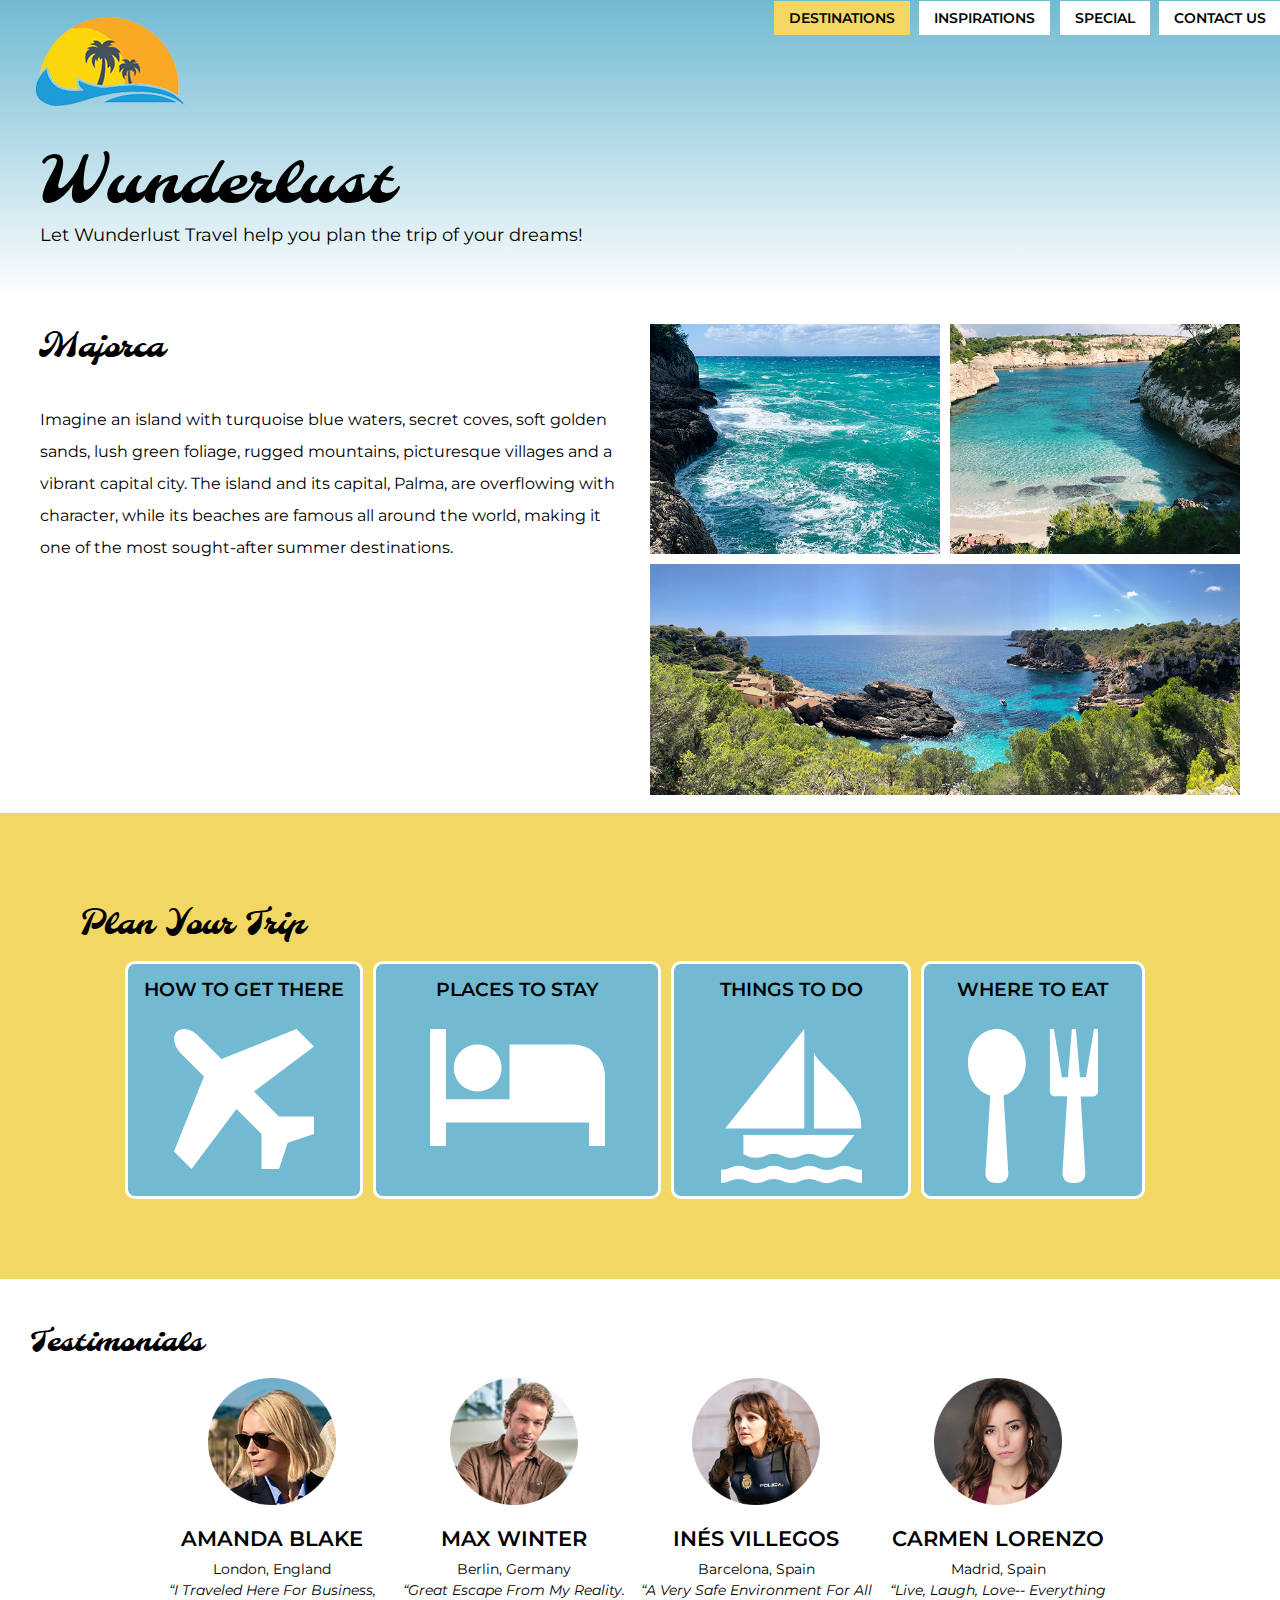
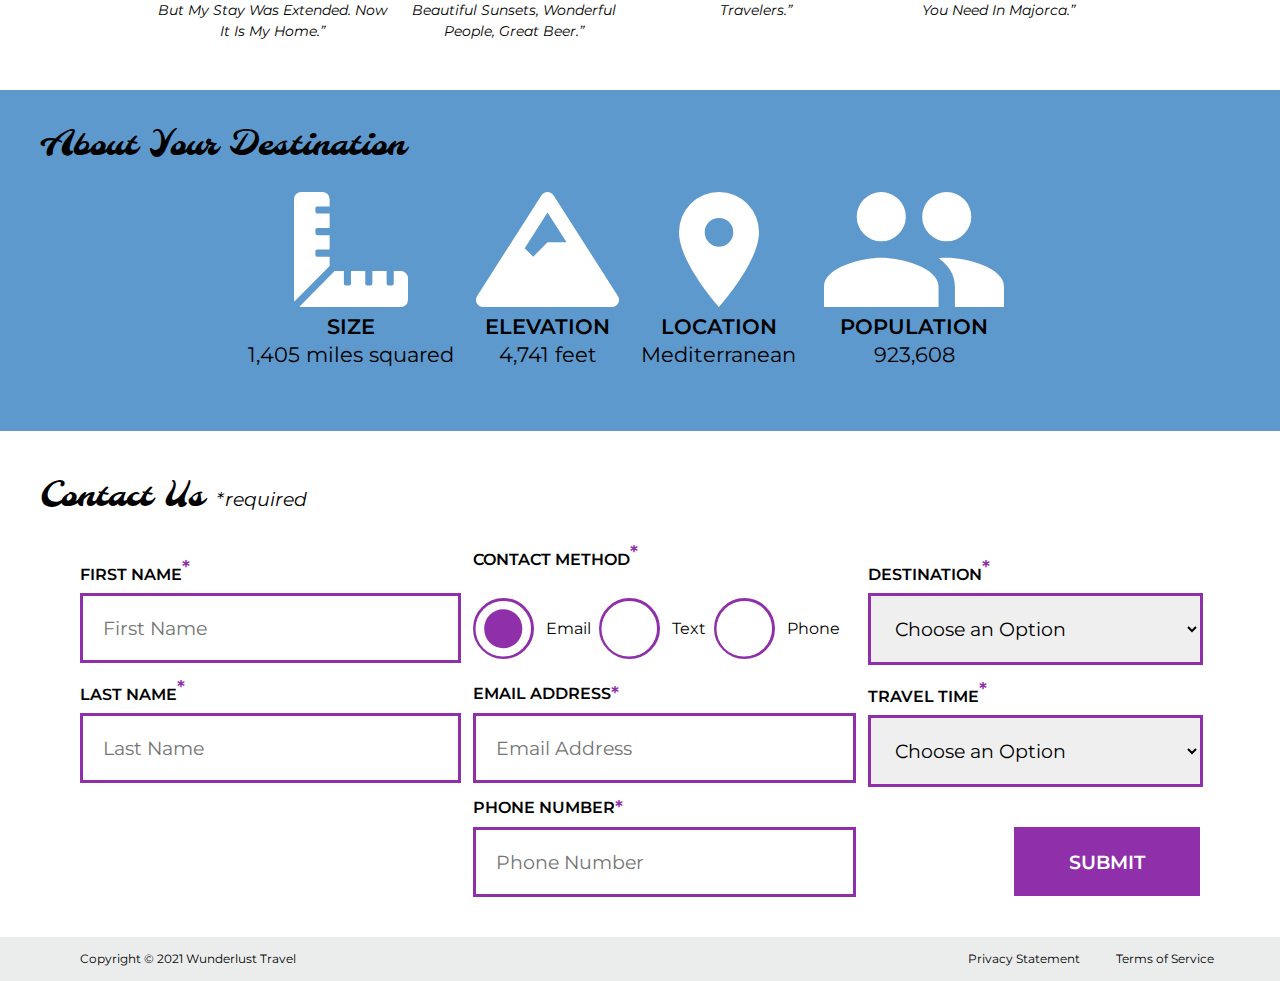
<file: index.html>
<!DOCTYPE html>
<html lang="en">
    <head>
        <meta charset="utf-8">
        <meta name="viewport" content="width=device-width, initial-scale=1">
        <meta name="author" content="Allie Gillebo, Jessica Barnett, Christina Carrasquilla">
        <meta name="description" content="Let Wunderlust Travel take you to beautiful Majorca this year! Majorca is a beautiful island and offers beauty and fun to its visitors">
        <meta name="keywords" content="travel, majorca, beach, island, vacation, destination, getaway, restaurants in majorca, entertainment in majorca, testimonials from visitors">
        <title>Wunderlust Travel</title>
        <meta name="robots" content="index,follow">

        <!-- ~~~~~~~~~~ TWITTER CARD TAGS ~~~~~~~~~~ -->
        <meta name="twitter:card" content="summary_large_image">
        <meta name="twitter:site" content="@wunderlusttravel">
        <meta name="twitter:creator" content="@wunderlusttravel">
        <meta name="twitter:title" content="Wunderlust Travel: Majorca">
        <meta name="twitter:description" content="Let Wunderlust Travel take you to beautiful Majorca this year! Majorca is a beautiful island and offers beauty and fun to its visitors">
        <meta name="twitter:image" content="https://wunderlusttravel.com/images/majorca-cove.png">

        <!-- ~~~~~~~~~~ OPEN GRAPH META TAGS ~~~~~~~~~~ -->
        <meta property="og:title" content="See Majorca with Wunderlust Travel">
        <meta property="og:type" content="website">
        <meta property="og:image" content="https://wunderlusttravel.com/images/majorca-cove.png">
        <meta property="og:url" content="https://wunderlusttravel.com/majorca">
        <meta property="og:description" content="Let Wunderlust Travel take you to beautiful Majorca this year! Majorca is a beautiful island and offers beauty and fun to its visitors">
        <!-- ~~~~~~~~~~FAVICON ~~~~~~~~~~ -->
        <link rel="shortcut icon" href="images/favicon.png">

        <!-- ~~~~~~~~~~ GOOGLE FONTS ~~~~~~~~~~ -->
        <link rel="preconnect" href="https://fonts.googleapis.com">
        <link rel="preconnect" href="https://fonts.gstatic.com" crossorigin>
        <link href="https://fonts.googleapis.com/css2?family=Molle:ital@1&family=Montserrat:wght@400;600&display=swap" rel="stylesheet">
        <link href="styles.css" rel="stylesheet">
    </head>
    <body>
        <a id="skip" href="#main-content">Skip to Main Content</a>
        <!-- styling skip links: https://webaim.org/techniques/css/invisiblecontent/ -->
        <header>
            <a href="index.html" id="logo"><img src="images/logo.png" alt="The Wunderlust logo shows blue waves and the outline of two palm trees against an orange sun"></a>
            <h1>Wunderlust</h1>
			<p>Let Wunderlust Travel help you plan the trip of your dreams!</p>			
            <nav>
                <div id="menu-toggle">
                    <!-- responsive menu code from (with changes made to match mockups): https://css-tricks.com/three-css-alternatives-to-javascript-navigation/ -->
                    <h2 class="sr-only">Main Navigation</h2>
                    <!-- hidden but accessible headings from: https://webaim.org/techniques/css/invisiblecontent/ -->
                    <input name="toggle" id="toggle" type="checkbox">
                    <label for="toggle">Menu</label>
                    <ul>
                        <li class="active"><a href="#">Destinations</a></li>
                        <li><a href="#">Inspirations</a></li>
                        <li><a href="#">Special</a></li>
                        <li><a href="#">Contact Us</a></li>
                    </ul>
                </div>
            </nav>
        </header>
        <main id="main-content">
            <article>
                <div id="intro">  
                    <h2>Majorca</h2>
                    <p>Imagine an island with turquoise blue waters, secret coves, soft golden sands, lush green foliage, rugged mountains, picturesque villages and a vibrant capital city. The island and its capital, Palma, are overflowing with character, while its beaches are famous all around the world, making it one of the most sought-after summer destinations.</p>
                    <div id="img-grid">
                        <img src="images/majorca-waves.png" alt="Turquoise blue waters with white wave caps crashing against a rock cliff">
                        <img src="images/majorca-beach.png" alt="A calm cove with turquoise waters calmly lapping at a light sand beach">
                        <picture>
                            <source srcset="images/majorca-cove-small.png"
                                media="(max-width: 500px)">
                            <img src="images/majorca-cove.png" alt="Deep blue water leading to the horizon with the island and trees in the foreground">
                        </picture>
                    </div>
                </div>  
                <section id="plan">
                    <h3>Plan Your Trip</h3>
                    <div>
                        <section>
                            <h4>How to Get There</h4>
                            <a href="#" title="Search for flights">
                                <img src="images/get.svg" alt="airplane icon">
                            </a>
                        </section>      
                        <section>
                            <h4>Places to Stay</h4>
                            <a href="#" title="Search for hotels">
                                <img src="images/stay.svg" alt="bed icon">
                            </a>
                        </section>
                        <section>
                            <h4>Things to Do</h4>
                            <a href="#" title="Search for Activities">
                                <img src="images/do.svg" alt="sailboat icon">
                            </a>                     
                        </section>    
                        <section>
                            <h4>Where to Eat</h4>
                            <a href="#" title="Search for Restaurants">
                                <img src="images/eat.svg" alt="fork and spoon icon">                         
                            </a>
                        </section>
                    </div>   
                </section>
                <section id="testimonials">
                    <h3>Testimonials</h3>
                    <div>
                        <section>
                            <img src="images/miranda-blake.png" alt="Miranda Blake has a blonde bob and is wearing dark sunglasses">
                            <h4>Amanda Blake</h4>
                            <p>London, England</p>
                            <q>I traveled here for business, but my stay was extended. Now it is my home.</q>
                        </section>
                        <section>
                            <img src="images/max-winter.png" alt="Max Winter has dark blonde hair and a trimmed beard and mustache">
                            <h4>Max Winter</h4>
                            <p>Berlin, Germany</p>
                            <q>Great escape from my reality. Beautiful sunsets, wonderful people, great beer.</q>
                        </section>
                        <section>
                            <img src="images/ines-villegoes.png" alt="Ines Villegos has shoulder-length, wavy, brown hair and is wearing a brown sweater"> 
                            <h4>Inés Villegos</h4> 
                            <p>Barcelona, Spain</p>
                            <q>A very safe environment for all travelers.</q>
                        </section>
                        <section>
                            <img src="images/carmen-lorenzo.png" alt="Carmen Lorenzo has long, dark brown hair and is wearing gold hoop earrings">
                            <h4>Carmen Lorenzo</h4> 
                            <p>Madrid, Spain</p>
                            <q>Live, laugh, love-- everything you need in Majorca.</q>
                        </section>
                    </div>
                </section>
                <section id="about">
                    <h3>About Your Destination</h3>
                    <div>
                        <section>
                            <img src="images/size.svg" alt="ruler icon">
                            <h4>Size</h4> 
                            <p>1,405 miles squared</p>
                        </section>
                        <section>
                            <img src="images/elevation.svg" alt="mountain icon">
                            <h4>Elevation</h4> 
                            <p>4,741 feet</p>
                        </section>
                        <section>
                            <img src="images/location.svg" alt="location pin icon">
                            <h4>Location</h4> 
                            <p>Mediterranean</p>
                        </section>
                        <section>
                            <img src="images/population.svg" alt="people icon">
                            <h4>Population</h4>
                            <p>923,608</p>
                        </section>
                    </div>  
                </section>
                <section id="contact">
                    <h3>Contact Us <span class="form-required">*required</span></h3>
                    <form method="post" action="https://wp.zybooks.com/form-viewer.php">
                        <div id="names">
                            <label for="fName">First Name<span class="required">*</span></label>
                            <input type="text" name="fName" id="fName" autocomplete="given-name" placeholder="First Name" required>
                            <!-- custom input styles from https://moderncss.dev/custom-css-styles-for-form-inputs-and-textareas/ -->
                            <label for="lName">Last Name<span class="required">*</span></label>
                            <input type="text" name="lName" id="lName" autocomplete="family-name" placeholder="Last Name" required>
                        </div>
                        <div id="nums">
                            <fieldset>
                                <legend>Contact Method<span class="required">*</span></legend>
                                <!-- custom radio button styles from https://moderncss.dev/pure-css-custom-styled-radio-buttons/ -->
                                <label for="prefEmail">
                                    <span class="radio-input">
                                        <input type="radio" name="contactPref" id="prefEmail" required checked>
                                        <span class="radio-control"></span>
                                    </span>
                                    <span class="radio-label">Email</span>
                                </label>
                                <label for="prefText">
                                    <span class="radio-input">
                                        <input type="radio" name="contactPref" id="prefText">
                                        <span class="radio-control"></span>
                                    </span>
                                    <span class="radio-label">Text</span>
                                </label>
                                <label for="prefPhone">
                                    <span class="radio-input">
                                        <input type="radio" name="contactPref" id="prefPhone">
                                        <span class="radio-control"></span>
                                    </span>
                                    <span class="radio-label">Phone</span>
                                </label>
                            </fieldset>
                            <label for="email">Email Address<span class="required">*</span></label>
                            <input type="email" name="email" id="email" autocomplete="email" placeholder="Email Address" required>
                            <label for="phone">Phone Number<span class="required">*</span></label>
                            <input type="tel" name="phone" id="phone" autocomplete="tel" placeholder="Phone Number" required>
                        </div>
                        <div id="selects">
                            <!-- custom select styles from: https://moderncss.dev/custom-select-styles-with-pure-css/ -->
                            <label for="destination">Destination<span class="required">*</span></label>
                            <div class="custom-select">
                                <select name="destination" id="destination" required>
                                    <option value="" disabled selected>Choose an Option</option>
                                    <option value="barcelona">Barcelona</option>
                                    <option value="granada">Granada</option>
                                    <option value="ibiza">Ibiza</option>
                                    <option value="madrid">Madrid</option>
                                    <option value="majora">Majora</option>
                                    <option value="seville">Seville</option>
                                    <option value="tenerife">Tenerife</option>
                                    <option value="valencia">Valencia</option>
                                </select>
                                <span class="focus"></span>
                            </div>  
                            <label for="travelTime">Travel Time<span class="required">*</span></label>
                            <div class="custom-select">
                                <select name="travelTime" id="travelTime" required>
                                    <option value="" disabled selected>Choose an Option</option>
                                    <option value="fall">Fall</option>
                                    <option value="winter">Winter</option>
                                    <option value="spring">Spring</option>
                                    <option value="summer">Summer</option>
                                    <option value="flexible">Flexible</option>
                                </select>
                                <span class="focus"></span>
                            </div> 
                            <input type="submit" name="mySubmit" id="mySubmit" value="Submit">
                        </div>
                    </form>
                </section>
            </article>
        </main>
        <footer>
            <p>Copyright &copy; 2021 Wunderlust Travel</p>
            <a href="#">Privacy Statement</a>
            <a href="#">Terms of Service</a>
        </footer>
    </body>
</html>
</file>
<file: styles.css>
/* Author: Allie Gillebo */

/* Reset code */
/* http://meyerweb.com/eric/tools/css/reset/ 
   v2.0 | 20110126
   License: none (public domain)
*/

html, body, div, span, applet, object, iframe,
h1, h2, h3, h4, h5, h6, p, blockquote, pre,
a, abbr, acronym, address, big, cite, code,
del, dfn, em, img, ins, kbd, q, s, samp,
small, strike, strong, sub, sup, tt, var,
b, u, i, center,
dl, dt, dd, ol, ul, li,
fieldset, form, label, legend,
table, caption, tbody, tfoot, thead, tr, th, td,
article, aside, canvas, details, embed, 
figure, figcaption, footer, header, hgroup, 
menu, nav, output, ruby, section, summary,
time, mark, audio, video {
	margin: 0;
	padding: 0;
	border: 0;
	font-size: 100%;
	font: inherit;
	vertical-align: baseline;
}
/* HTML5 display-role reset for older browsers */
article, aside, details, figcaption, figure, 
footer, header, hgroup, menu, nav, section {
	display: block;
}
body {
	line-height: 1;
}
ol, ul {
	list-style: none;
}
blockquote, q {
	quotes: none;
}
blockquote:before, blockquote:after,
q:before, q:after {
	content: '';
	content: none;
}
table {
	border-collapse: collapse;
	border-spacing: 0;
}
/* end of reset code */

/* root colors */
:root {
    --main-blue: #71bad2;
    --main-white: #ffffff;
    --main-black: #000000;
    --main-yellow: #f1d764;
    --secondary-blue: #5e99cd;
    --main-purple: #8f30aa;
    --footer-gray: #ebecec;
}

#skip {
    position: absolute;
    top: -100px;
    left: 0;
    width: 1px;
    height: 1px;
    overflow: hidden;
}

/* Base styles (applies to all unless overridden) */
body {
    font-family: "montserrat", sans-serif;
    color: var(--main-black);
    padding: 0 40px;
    background: linear-gradient(to bottom, var(--main-blue), var(--main-white));
    background-size: 100% 300px;
    background-repeat: no-repeat;
  }
  
/* Mobile Styles */
@media (max-width: 767px) {
  .sr-only {
      position: absolute;
      width: 1px;
      height: 1px;
      margin: -1px;
      overflow: hidden;
  }

  header h1 {
      font-size: 4rem;
      font-family: "molle";
      margin: 30px 0 0;
    }

  header p {
      font-size: 1.1em;
      font-family: "montserrat";
      line-height: 2;
    }

  #logo {
    margin-left: -55px;
  }

  #logo > img {
    max-width: 40%;
    padding: 10px;
  }

  nav {
    position: fixed;
    width: 100%;
    background-color: var(--main-yellow);
    text-transform: uppercase;
    text-align: center;
    font-size: .75rem;
    font-weight: bold;
  }
    
  #menu-toggle {
    position: fixed; 
    top: 0;
    right: 0;
    width: 100vw; 
  }
    
  /* default menu state */
  label[for="toggle"] {
    background-color: var(--main-yellow);
    color: var(--main-black);
    padding: 20px 0;
    margin: 20px 0 0 0;
    font-size: 16px;
    display: block; 
    text-align: center; 
    width: 50%; 
    right: 0;
    position: fixed;
    top: 0;
    font-size: .75rem;
  }

  /* expanded menu state on hover */
  #menu-toggle:hover label[for="toggle"] {
    background-color: var(--main-black);
    color: var(--main-white);
    display: block; 
    text-align: center; 
    width: 100vw; 
    position: fixed;
    top: 0px;
  }
    
  /* Hide the checkbox */
  input#toggle {
    display: none;
  }
    
  /* Dropdown menu styling */
  #menu-toggle ul {
    display: none;
    position: absolute;
    right: 0; 
    background-color: var(--main-blue);
    min-width: 150px;
    z-index: 1;
    width: 100%; 
    top: 100%;
    margin: 20px 0 0 0;
  }
    
  #menu-toggle ul li {
    list-style: none;
    padding: 20px;
    border-bottom: 1px solid var(--main-black);
  }
    
  #menu-toggle ul li a {
    color: var(--main-black);
    padding: 12px 16px;
    text-decoration: none;
    display: block;
  }
    
  #menu-toggle ul li a:hover {
    background-color: var(--main-blue);
  }
  
  /* Show the dropdown menu on hover */
  #menu-toggle:hover ul {
    display: block;
    position: absolute;
    right: 0;
    width: 100vw;
    top: 100%;
  }

  #intro h2 {
    font-size: 3rem;
    font-family: "molle";
    margin: 20px 0; 
  }

  #intro p {
    font-size: .9em;
    font-family: "montserrat";
    line-height: 2;
  }

  #img-grid {
    display: grid;
    grid-template-columns: repeat(1, 1fr);
    gap: 10px;
    margin-top: 20px;
    margin-left: -40px;
    margin-right: -40px;
  }

  #img-grid img {
    width: 100%;
    height: auto;
    display: block;
  }

  /* resizes image container of cove photo for mobile devices */
  #img-grid picture {
    width: 100%;
    height: 385px;
    overflow: hidden;
    position: relative;
  }

  #img-grid picture img{
    display: block;
    height: 100%;
    object-fit: cover;
    object-position: center;
  }

  /* Plan Your Trip - Card Styles */
  #plan {
    background-color: var(--main-yellow);
    margin-left: -40px;
    margin-right: -40px;
    margin-top: 30px;
    padding: 40px;

  }

  #plan h3 {
      font-size: 2.5rem;
      font-family: "molle";
      }
    
  #plan > div > section {
    background-color: var(--main-blue);
    border-radius: 10px;
    border: 3px solid var(--main-white);
    padding: 30px;
    margin: 20px 0;
    text-align: center;
    color: var(--main-black);
    text-transform: uppercase;
    font-size: 1.8rem;
    font-weight: 600;
  }
    
  #plan > div > section h4 {
    margin-bottom: 30px;
  }
  
  #plan > div > section a img {
    width: 70%;
    height: auto;
    padding: 15px;
  }
  
  #plan > div > section a {
    display: block;
    color: var(--main-white);
    text-decoration: none;
  }

  /* Testimonials - Card Styles */
  #testimonials {
    margin-top: 30px;
    padding: 40px;
  }

  #testimonials h3 {
      font-size: 2.5rem;
      font-family: "molle";
      }

  #testimonials > div > section {
      text-transform: uppercase;
      font-size: 1.8rem;
      font-weight: 600;
      display: flex;
      flex-direction: column;
      align-items: center;
      text-align: center;
    }
        
    #testimonials > div > section h3 {
      margin-bottom: 30px;
    }

    #testimonials > div > section h4 {
      margin-bottom: 10px;
    }
    
    #testimonials > div > section img {
      width: 70%;
      height: auto;
      padding: 20px;
    }
    
    #testimonials > div > section p {
      font-weight: 400;
      font-size: 1.1rem;
      text-transform: capitalize;
      line-height: 1.25;
    }

    #testimonials > div > section q {
      font-style: italic;
      font-weight: 400;
      font-size: 1.1rem;
      text-transform: capitalize;
      line-height: 1.25;
    }

    #testimonials q::before {
      content: "“";
    }
      #testimonials q::after {
      content: "”";
    }

  /* About Your Destination */
  #about {
    background-color: var(--secondary-blue);
    margin-left: -40px;
    margin-right: -40px;
    margin-top: 30px;
    padding: 30px;
  }

  #about h3{
      font-size: 2.5rem;
      font-family: "molle";
      margin: 0 0 30px;
      }

  #about h4{
      font-size: 1.3rem;
      font-family: "montserrat";
      font-weight: 600;
      padding: 7px;
      text-transform: uppercase;
      }

  #about p{
      font-size: 1.3rem;
      font-family: "montserrat";
      font-weight: 400;
    }

  #about img {
      max-height: 55%;
    }

  #about > div {
    display: grid;
    grid-template-columns: repeat(2, 1fr);
    gap: 30px;
    grid-template-rows: auto;
    grid-row-gap: 30px;
    }

  #about > div > section {
    text-align: center;
  }
      
  #contact h3{
      font-size: 2.5rem;
      font-family: "molle";
      margin: 30px 30px 30px;
      }

  /* Override for .form-required span */
  .form-required {
    font-size: 1.2rem;
    font-family: "montserrat";
    font-weight: 400;
    font-style: italic;
  }

  #contact form {
    display: flex;
    flex-direction: column;
  }

  label {
    display: block;
    margin-top: 15px;
    margin-bottom: 5px;
    font-weight: 600;
    text-transform: uppercase;
    color:var(--main-black);
  }

  legend {
    display: block;
    margin-bottom: 5px;
    font-weight: 600;
    text-transform: uppercase;
    color:var(--main-black);
  }

  input[type="text"],
  input[type="email"],
  input[type="tel"],
  select {
      width: 90%;
      padding: 20px;
      margin-bottom: 20px;
      border: 3px solid var(--main-purple);
      font-size: 1.2rem;
      font-family: "montserrat";
  }

  /*resize destination and travel time menu width*/
  #selects {
    width: 112%;
  }
    
  /* radio buttons */
  .radio-input {
    position: relative;
    display: inline-block;
    width: 60px;
    height: 60px;
    border-radius: 50%;
    border: 3px solid var(--main-purple);
    vertical-align: middle;
    margin-right: 10px;
  }
        
  .radio-input input[type="radio"] {
    opacity: 0;
    position: absolute;
    left: 0;
    top: 0;
    width: 100%;
    height: 100%;
    margin: 0;
  }
        
  .radio-control {
    position: absolute;
    top: 50%;
    left: 50%;
    width: 100%;
    height: 100%;
    background-color: #fff; /* Background color of the unchecked radio */
    border-radius: 50%;
    transform: translate(-50%, -50%);
  }
        
  .radio-input input[type="radio"]:checked + .radio-control::after {
    content: "";
    position: absolute;
    top: 50%;
    left: 50%;
    width: 70%;
    height: 70%;
    background-color: var(--main-purple); /* Color of the dot when checked */
    border-radius: 50%;
    transform: translate(-50%, -50%);
  }

  .radio-label {
    font-weight: 400;
    text-transform: capitalize; 
  }

  .required {
    color: var(--main-purple);
    vertical-align: super;
    font-size: 1.2em;
  }

  /* styles submit button */
  input[type=submit] {
    background-color: var(--main-purple);
    padding: 1.5rem 0 1.5rem;
    text-transform: uppercase;
    font-size: 1.2rem;
    margin: 10px 10px 10px 0;
    color: var(--main-white);
    width: 90%;
    border: none;
    font-family: "montserrat";
    font-weight: 600;
  }

  footer {
    background-color: var(--footer-gray);
    text-align: center;
    line-height: 2;
    display: grid;
    grid-template-columns: repeat(1, 1fr);
    padding: 1rem;
    margin: 15px -40px 0;
  }

  footer p {
    margin: 0 0 1.5rem;
  }

  footer a {
    text-decoration: none;
    color: var(--main-black);
    line-height: 2.5;
  }
}
/* end of Mobile Styles */
  
/* Tablet Styles */
/* Styles specific to tablets (768px - 1024px) */
@media (min-width: 768px) and (max-width: 1023px) {
  .sr-only {
    position: absolute;
    width: 1px;
    height: 1px;
    margin: -1px;
    overflow: hidden;
  }
  
  header h1 {
    font-size: 4rem;
    font-family: "molle";
    margin: 30px 0 0;
  }
  
  header p {
    font-size: 1.1em;
    font-family: "montserrat";
    line-height: 2;
  }

  #logo {
    margin-left: -55px;
  }
  
  #logo > img {
    max-width: 40%;
    padding: 10px;
  }
  
  /* Hide the checkbox */
  input#toggle {
    display: none;
  }

  #menu-toggle {
    display: flex;
    flex-direction: column;
  }

  label[for="toggle"] {
    position: absolute;
    width: 1px;
    height: 1px;
    padding: 0;
    margin: -1px;
    overflow: hidden;
  }

  #menu-toggle ul {
    display: flex;
    flex: 1;
    padding: 0;
    margin: 1rem 0 2rem 0;
    list-style-type: none;
  }

  /* styles menu button */
  #menu-toggle li {
    flex: 1;
    margin: 1%;
    background-color: var(--main-white);
    color: var(--main-black);
    text-align: center;
  }
  
  /* makes active button yellow */
  #menu-toggle ul .active{
    background-color: var(--main-yellow);
  }
  
  /* styles menu button text */
  #menu-toggle ul li a {
    display: block;
    padding: 20px 10px;
    text-decoration: none;
    font-weight: 600;
    color: var(--main-black);
    font-family: "montserrat";
    text-transform: uppercase;
    font-size: .9rem;
  }
  
  #intro h2 {
      font-size: 3rem;
      font-family: "molle";
      margin: 20px 0; 
    }
  
  #intro p {
      font-size: .9em;
      font-family: "montserrat";
      line-height: 2;
    }
  
  #img-grid {
    display: grid;
    grid-template-columns: 1fr 1fr;
    grid-template-rows: auto auto;
    gap: 10px;
  }

  #img-grid img {
    width: 100%;
    height: auto;
  }

  #img-grid picture {
    grid-column: 1 / -1;
  }

  /* Plan Your Trip - Card Styles */
  #plan {
    background-color: var(--main-yellow);
    margin-left: -40px;
    margin-right: -40px;
    margin-top: 15px;
    padding: 40px;
}

  #plan h3 {
    font-size: 2.5rem;
    font-family: "molle";
  }

#plan > div {
  display: grid;
  grid-template-columns: repeat(2, 1fr);
  gap: 10px;
  grid-template-rows: auto;
  grid-row-gap: 10px;
}

#plan > div > section {
  background-color: var(--main-blue);
  border-radius: 10px;
  border: 3px solid var(--main-white);
  padding: 4rem;
  margin: 10px 10px;
  text-align: center;
  color: var(--main-black);
  text-transform: uppercase;
  font-size: 1.8rem;
  font-weight: 600;
}

#plan > div > section h4 {
  margin-bottom: 30px;
}

#plan > div > section a img {
  width: 70%;
  height: auto;
  padding: 15px;
}

#plan > div > section a {
  display: block;
  color: var(--main-white);
  text-decoration: none;
}
  
  /* Testimonials - Card Styles */
  #testimonials {
    margin-top: 30px;
    padding: 40px;
  }

  #testimonials h3 {
    font-size: 2.5rem;
    font-family: "molle";
  }

  #testimonials > div {
    display: grid;
    grid-template-columns: repeat(2, 1fr);
    gap: 15px;
    grid-template-rows: auto;
    grid-row-gap: 15px;
}

  #testimonials > div > section {
      text-transform: uppercase;
      font-size: 1.8rem;
      font-weight: 600;
      align-items: center;
      text-align: center;
    }
    
    #testimonials > div > section h3 {
      margin-bottom: 30px;
    }

    #testimonials > div > section h4 {
      margin-bottom: 10px;
    }
    
    #testimonials > div > section img {
      width: 70%;
      height: auto;
      padding: 20px;
    }
    
    #testimonials > div > section p {
      font-weight: 400;
      font-size: 1.1rem;
      text-transform: capitalize;
      line-height: 1.25;
    }

    #testimonials > div > section q {
      font-style: italic;
      font-weight: 400;
      font-size: 1.1rem;
      text-transform: capitalize;
      line-height: 1.25;
    }

    #testimonials q::before {
      content: "“";
    }

    #testimonials q::after {
    content: "”";
    }

  /* About Your Destination */
  #about h3{
      font-size: 2.5rem;
      font-family: "molle";
      margin: 0 0 30px;
    }

    #about h4{
      font-size: 1.3rem;
      font-family: "montserrat";
      font-weight: 600;
      padding: 7px;
      text-transform: uppercase;
    }

    #about p{
      font-size: 1.3rem;
      font-family: "montserrat";
      font-weight: 400;
    }

    #about img {
      max-height: 55%;
    }

    #about {
    background-color: var(--secondary-blue);
    margin-left: -40px;
    margin-right: -40px;
    margin-top: 30px;
    padding: 30px;
  }

  #about > div {
    display: flex;
    justify-content: space-between;
  }

  #about > div > section {
    text-align: center;
  }

#contact h3{
    font-size: 2.5rem;
    font-family: "molle";
    margin: 30px 30px 30px;
  }
  
  /* Override for .form-required span */
  .form-required {
    font-size: 1.2rem;
    font-family: "montserrat";
    font-weight: 400;
    font-style: italic;
  }
  
  #contact form {
    display: flex;
    flex-direction: column;
  }
  
  label {
    display: block;
    margin-top: 15px;
    margin-bottom: 5px;
    font-weight: 600;
    text-transform: uppercase;
    color:var(--main-black);
  }

  legend {
    display: block;
    margin-bottom: 15px;
    font-weight: 600;
    text-transform: uppercase;
    color:var(--main-black);
  }
  
  input[type="text"],
  input[type="email"],
  input[type="tel"],
  select {
    width: 90%;
    padding: 20px;
    margin-bottom: 20px;
    border: 3px solid var(--main-purple);
    font-size: 1.2rem;
    font-family: "montserrat";
  }
  
  /*resize destination and travel time menu width*/
  #selects {
    width: 106%;
  }
    
  /* radio buttons */
  #nums fieldset {
    display: flex;
    justify-content: space-between;
    width: 96%;
  }

  #nums label {
    display: inline-flex;
    align-items: center;
    margin-right: 1rem; 
  }
  
  .radio-input {
    position: relative;
    display: inline-block;
    width: 60px;
    height: 60px;
    border-radius: 50%;
    border: 3px solid var(--main-purple);
    vertical-align: middle;
    margin-right: 10px; 
  }
  
  .radio-input input[type="radio"] {
    opacity: 0;
    position: absolute;
    left: 0;
    top: 0;
    width: 100%;
    height: 100%;
    margin: 0;
  }
  
  .radio-control {
    position: absolute;
    top: 50%;
    left: 50%;
    width: 100%;
    height: 100%;
    background-color: #fff; /* Background color of the unchecked radio */
    border-radius: 50%;
    transform: translate(-50%, -50%);
  }
  
  .radio-input input[type="radio"]:checked + .radio-control::after {
    content: "";
    position: absolute;
    top: 50%;
    left: 50%;
    width: 70%;
    height: 70%;
    background-color: var(--main-purple); /* Color of the dot when checked */
    border-radius: 50%;
    transform: translate(-50%, -50%);
  }
  
  .radio-label {
    margin-left: 0.5rem;
    font-weight: 400;
    text-transform: capitalize; 
  }

  .required {
    color: var(--main-purple);
    vertical-align: super;
    font-size: 1.2em;
  }

  /* styles submit button */
  input[type=submit] {
    background-color: var(--main-purple);
    padding: 1.5rem 0 1.5rem;
    text-transform: uppercase;
    font-size: 1.2rem;
    color: var(--main-white);
    width: 50%;
    border: none;
    font-family: "montserrat";
    font-weight: 600;
    float: right;
  }

  #mySubmit {
    margin-right: 10%;
  }
  
  footer {
    display: flex;
    flex-wrap: wrap;
    background-color: var(--footer-gray);
    text-align: center;
    padding: 1rem;
    margin: 15px -40px 0;
  }
  
  footer p {
    flex: 1.5 1;
    margin: 0 0 1.5rem;
  }
  
  footer a {
    flex: 1;
    text-decoration: none;
    color: var(--main-black);
  }
}
  
/* Desktop Styles */
/* Styles specific to desktops (> 1024px) */
@media (min-width: 1024px) {
  .sr-only {
    position: absolute;
    width: 1px;
    height: 1px;
    margin: -1px;
    overflow: hidden;
  }
  
  header h1 {
      font-size: 4rem;
      font-family: "molle";
      margin: 30px 0 0;
    }

  header p {
      font-size: 1.1em;
      font-family: "montserrat";
      line-height: 2;
      margin-bottom: 60px;
    }

  #logo {
    margin-left: -55px;
  }

  #logo > img {
    max-width: 40%;
    padding: 10px;
  }

  /* Hide the checkbox */
  input#toggle {
    display: none;
  }

  #menu-toggle {
    position: absolute;
    top: 0;
    right: 0;
    flex-direction: column;
    margin-top: -20px;
    margin-right: 32px;
    white-space: nowrap;
  }

  label[for="toggle"] {
    position: absolute;
    width: 1px;
    height: 1px;
    padding: 0;
    margin: -1px;
    overflow: hidden;
  }

  #menu-toggle ul {
    display: flex;
    flex: 1;
    padding: 0;
    margin: 1rem 0 2rem 0;
    list-style-type: none;
  }

  /* styles menu button */
  #menu-toggle li {
    flex: 1;
    margin: 1%;
    background-color: var(--main-white);
    color: var(--main-black);
    text-align: center;
  }
  
  /* makes active button yellow */
  #menu-toggle ul .active{
    background-color: var(--main-yellow);
  }
  
  /* styles menu button text */
  #menu-toggle ul li a {
    display: block;
    padding: 10px 15px;
    text-decoration: none;
    font-weight: 600;
    color: var(--main-black);
    font-family: "montserrat";
    text-transform: uppercase;
    font-size: .9rem;
  }
  
  #intro {
    display: grid;
    grid-template-columns: 1fr 1fr;
    gap: 20px;
  }
  
  #intro h2 {
      font-size: 2rem;
      font-family: "molle";
      margin: 20px 0;
      grid-column: 1 / 2;
    }
    
    #intro p {
      font-size: 1em;
      font-family: "montserrat";
      line-height: 2;
      grid-column: 1 / 2;
    }

  #intro > h2,
  intro > p {
    flex: 1;
    margin-right: 20px;
  }
  
  #img-grid {
    margin-top: -80px;
    display: grid;
    grid-template-columns: 1fr 1fr;
    grid-template-rows: auto auto;
    gap: 10px;
  }

  #img-grid img {
    width: 100%;
    height: auto;
  }

  #img-grid picture {
    grid-column: 1 / -1;
  }

  /* Plan Your Trip - Card Styles */
  #plan {
    background-color: var(--main-yellow);
    margin-left: -40px;
    margin-right: -40px;
    margin-top: 15px;
    padding: 80px;
}

  #plan h3 {
    margin-top: 1rem;
    font-size: 2rem;
    font-family: "molle";
  }

  #plan > div {
    display: flex;
    justify-content: center;
  }

  #plan > div > section {
    background-color: var(--main-blue);
    border-radius: 10px;
    border: 3px solid var(--main-white);
    padding: 1rem;
    margin-top: 20px;
    margin-right: 10px;
    text-align: center;
    color: var(--main-black);
    text-transform: uppercase;
    font-size: 1.2rem;
    font-weight: 600;
    max-height: 200px;
  }

  #plan > div > section h4 {
    margin-bottom: 30px;
  }

  #plan > div > section a img {
    width: 70%;
    height: auto;
    padding: 0px;
  }

  #plan > div > section a {
    display: block;
    color: var(--main-white);
    text-decoration: none;
  }
  
  /* Testimonials - Card Styles */
  #testimonials {
    margin-top: 30px;
    padding: 20px;
  }

  #testimonials h3{
      font-size: 1.8rem;
      margin: 0 0 0 -30px;
      font-family: "molle";
    }

  #testimonials > div {
    display: flex;
    justify-content: center;
  }

  #testimonials > div > section {
    max-width: 20%;
    text-transform: uppercase;
    font-size: 1.3rem;
    font-weight: 600;
    align-items: center;
    text-align: center;
    margin-right: 10px;
  }
    
  #testimonials > div > section h3 {
    margin-bottom: 30px;
  }

  #testimonials > div > section h4 {
    margin-bottom: 10px;
  }
    
  #testimonials > div > section img {
    width: 55%;
    height: auto;
    padding: 20px;
  }
    
  #testimonials > div > section p {
    font-weight: 400;
    font-size: .9rem;
    text-transform: capitalize;
    line-height: 1.25;
  }

  #testimonials > div > section q {
    font-style: italic;
    font-weight: 400;
    font-size: .9rem;
    text-transform: capitalize;
    line-height: 1;
  }

  #testimonials q::before {
    content: "“";
  }

  #testimonials q::after {
    content: "”";
  }

  /* About Your Destination */
  #about h3{
    font-size: 2rem;
    font-family: "molle";
    margin: 10px 0 30px 10px;
  }

  #about h4{
    font-size: 1.3rem;
    font-family: "montserrat";
    font-weight: 600;
    padding: 7px;
    text-transform: uppercase;
  }

  #about p{
    font-size: 1.3rem;
    font-family: "montserrat";
    font-weight: 400;
  }

  #about img {
    max-height: 55%;
  }

  #about {
    background-color: var(--secondary-blue);
    margin-left: -40px;
    margin-right: -40px;
    margin-top: 30px;
    padding: 30px;
  }

  #about > div {
    display: flex;
    justify-content: center;
  }

  #about > div > section {
    text-align: center;
  }
  
  /* Start of Contact form */ 
  #contact h3 {
    font-size: 2rem;
    font-family: "molle";
    margin: 50px 30px 30px 0px;
  }

  /* Override for .form-required span */
  .form-required {
    font-size: 1.2rem;
    font-family: "montserrat";
    font-weight: 400;
    font-style: italic;
  }

  #contact form {
    display: grid;
    grid-template-columns: repeat(3, 1fr);
    gap: 20px;
    max-width: 100%;
    margin: 0 auto 0 40px;
  }

  #names,
  #nums,
  #selects {
    display: flex;
    flex-direction: column;
  }

  label {
    display: block;
    margin-top: 15px;
    margin-bottom: 10px;
    font-weight: 600;
    text-transform: uppercase;
    color:var(--main-black);
  }

  legend {
    display: block;
    margin-bottom: 15px;
    font-weight: 600;
    text-transform: uppercase;
    color:var(--main-black);
  }

  input[type="text"],
  input[type="email"],
  input[type="tel"],
  select {
    width: 90%;
    padding: 20px;
    border: 3px solid var(--main-purple);
    font-size: 1.2rem;
    font-family: "montserrat";
  }

  /*resize destination and travel time menu width*/
  #selects {
    width: 100%;
  }
  
  /* radio buttons */
  #nums fieldset {
    display: flex;
    justify-content: space-between;
  }

  #nums label {
    display: inline-flex;
    align-items: center;
    margin-right: .5rem; 
  }

  .radio-input {
    position: relative;
    display: inline-block;
    width: 55px;
    height: 55px;
    border-radius: 50%;
    border: 3px solid var(--main-purple);
    vertical-align: middle;
    margin-right: .25rem; 
  }

  .radio-input input[type="radio"] {
    opacity: 0;
    position: absolute;
    left: 0;
    top: 0;
    width: 100%;
    height: 100%;
    margin: 0;
  }

  .radio-control {
    position: absolute;
    top: 50%;
    left: 50%;
    width: 100%;
    height: 100%;
    background-color: #fff; /* Background color of the unchecked radio */
    border-radius: 50%;
    transform: translate(-50%, -50%);
  }

  .radio-input input[type="radio"]:checked + .radio-control::after {
    content: "";
    position: absolute;
    top: 50%;
    left: 50%;
    width: 70%;
    height: 70%;
    background-color: var(--main-purple); /* Color of the dot when checked */
    border-radius: 50%;
    transform: translate(-50%, -50%);
  }

  .radio-label {
    margin-left: 0.5rem;
    font-weight: 400;
    text-transform: capitalize; 
  }

  .required {
  color: var(--main-purple);
  vertical-align: super;
  font-size: 1.2em;
  }
    
  /* styles submit button */
  input[type=submit] {
    background-color: var(--main-purple);
    padding: 1.4rem 0 1.4rem;
    text-transform: uppercase;
    font-size: 1.2rem;
    color: var(--main-white);
    width: 50%;
    border: none;
    font-family: "montserrat";
    font-weight: 600;
    float: right;
    margin-top: 40px;
  }

  #mySubmit {
    margin-left: auto;
    display: inline-block;
    margin-right: 40px;
  }

  footer {
    display: flex;
    flex-wrap: wrap;
    background-color: var(--footer-gray);
    text-align:justify;
    padding: 1rem;
    margin: 40px -40px 0px -40px;
  }

  footer p {
    flex: 18 1 0%;
    font-size: .75rem;
    margin-left: 4rem;
  }

  footer a {
    flex: 3 1 0%;
    text-decoration: none;
    color: var(--main-black);
    font-size: .75rem;
  }
}
</file>
